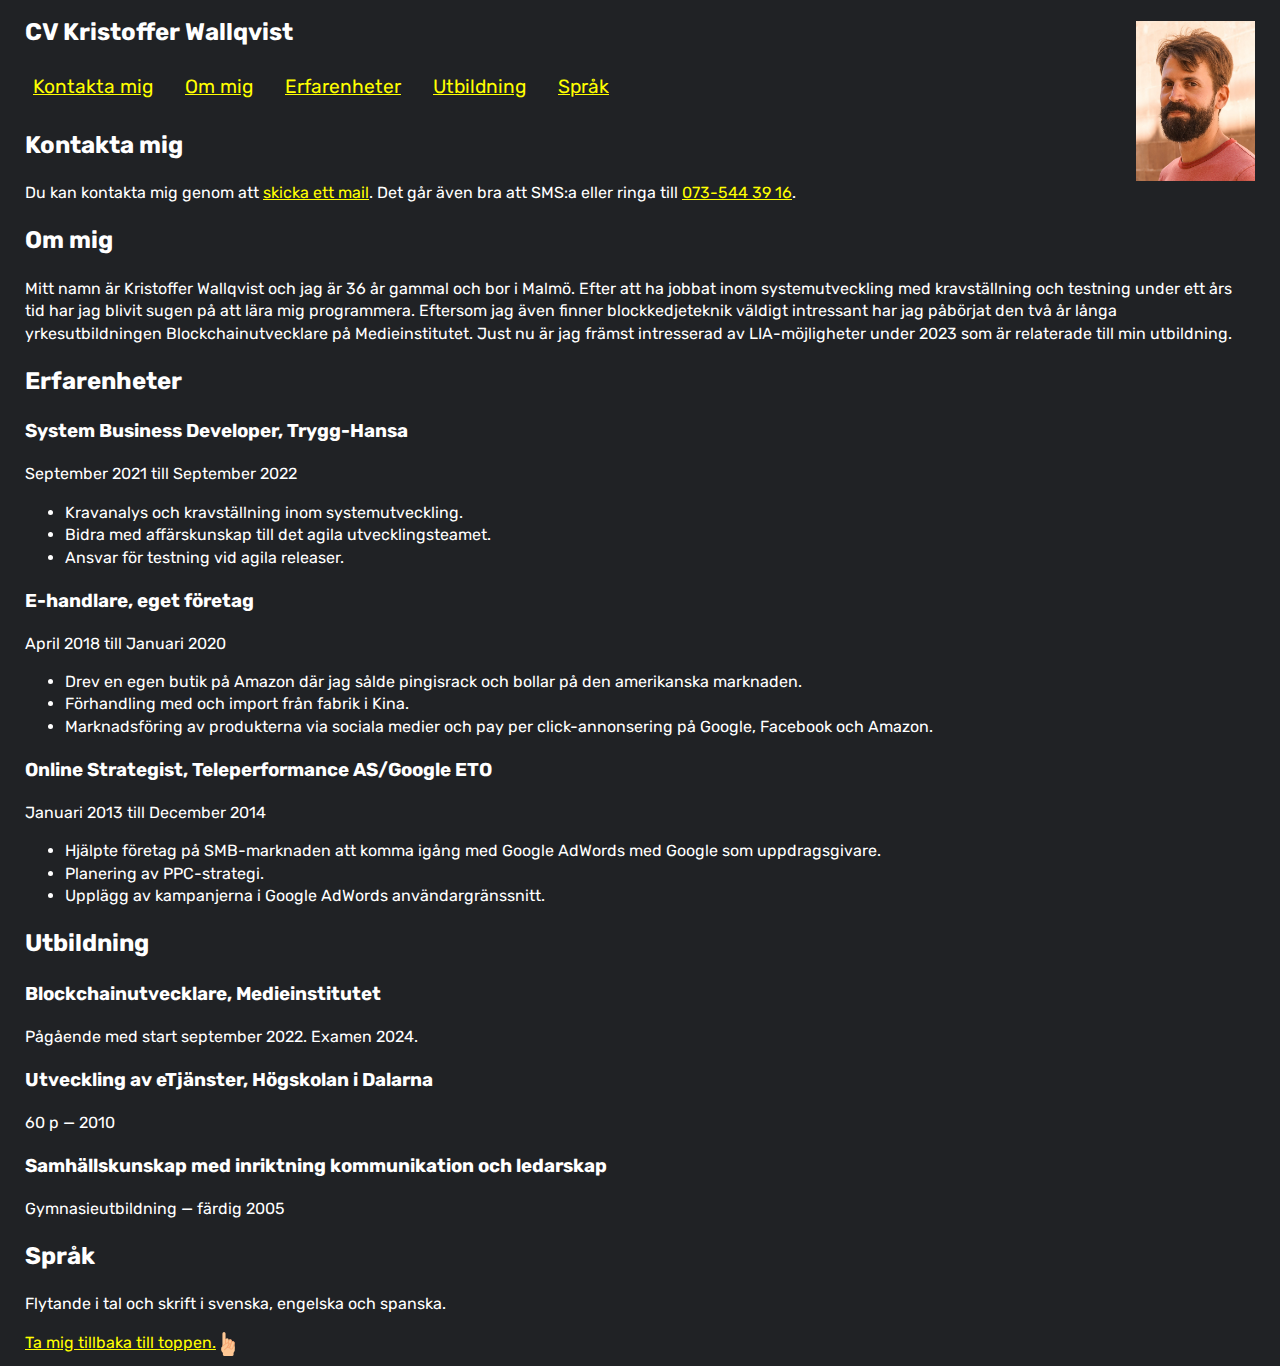
<file: index.html>
<!doctype html>
<html lang="sv">

<head>
  <meta charset="utf-8">
  <meta http-equiv="X-UA-Compatible" content="IE=edge">
  <title>CV Kristoffer Wallqvist</title>
  <meta name="description" content="Kristoffer Wallqvists CV.">
  <meta name="viewport" content="width=device-width, initial-scale=1">
  <meta property="og:title" content="Kristoffer Wallqvists CV.">
  <meta property="og:type" content="website">
  <meta property="og:locale" content="sv-SE">
  <meta property="og:image" content="img/kristofferwallqvist.jpg">
  <meta property="og:image:type" content="image/jpeg">
  <link rel="stylesheet" href="css/main.css" type="text/css">
  <link rel="preconnect" href="https://fonts.googleapis.com">
  <link rel="preconnect" href="https://fonts.gstatic.com" crossorigin>
  <link href="https://fonts.googleapis.com/css2?family=Rubik&display=swap" rel="stylesheet">
</head>

<body>
  <main>
    <header>
      <h1>CV Kristoffer Wallqvist</h1>
      <img src="img/kristofferwallqvist.jpg" alt="Profilbild på Kristoffer Wallqvist" loading="lazy">
      <nav>
        <ul class="nav-lista">
          <li class="nav-lank"><a href="#kontakt">Kontakta mig</a></li>
          <li class="nav-lank"><a href="#ommig">Om mig</a></li>
          <li class="nav-lank"><a href="#erfarenheter">Erfarenheter</a></li>
          <li class="nav-lank"><a href="#utbildning">Utbildning</a></li>
          <li class="nav-lank"><a href="#sprak">Språk</a></li>
        </ul>
      </nav>
      <h2 id="kontakt">Kontakta mig</h2>
      <p>Du kan kontakta mig genom att <a href="mailto:kristoffer.wallqvist@gmail.com">skicka ett mail</a>. Det går även bra att SMS:a 
        eller ringa till <a href="tel:+46735443916">073-544 39 16</a>.</p>
    </header>
    <article>
      <h2 id="ommig">Om mig</h2>
      <p>Mitt namn är Kristoffer Wallqvist och jag är 36 år gammal och bor i Malmö. Efter att ha jobbat inom systemutveckling med kravställning och testning under ett års tid har jag blivit sugen på att lära mig programmera. Eftersom jag även finner blockkedjeteknik väldigt intressant har jag påbörjat den två år långa yrkesutbildningen Blockchainutvecklare på Medieinstitutet. Just nu är jag främst intresserad av LIA-möjligheter under 2023 som är relaterade till min utbildning.</p>
    </article>
    <section>
      <h2 id="erfarenheter">Erfarenheter</h2>
      <h3>System Business Developer, Trygg-Hansa</h3>
      <p><time datetime="2021-09">September 2021</time> till <time datetime="2022-09">September 2022</time></p>
      <ul>
        <li>Kravanalys och kravställning inom systemutveckling.</li>
        <li>Bidra med affärskunskap till det agila utvecklingsteamet.</li>
        <li>Ansvar för testning vid agila releaser.</li>
      </ul>
      <h3>E-handlare, eget företag</h3>
      <p><time datetime="2018-04">April 2018</time> till <time datetime="2020-01">Januari 2020</time></p>
      <ul>
        <li>Drev en egen butik på Amazon där jag sålde pingisrack och bollar på den amerikanska marknaden.</li>
        <li>Förhandling med och import från fabrik i Kina.</li>
        <li>Marknadsföring av produkterna via sociala medier och pay per click-annonsering på Google, Facebook och Amazon.</li>
      </ul>
      <h3>Online Strategist, Teleperformance AS/Google ETO</h3>
      <p><time datetime="2013-01">Januari 2013</time> till <time datetime="2014-12">December 2014</time></p>
      <ul>
        <li>Hjälpte företag på SMB-marknaden att komma igång med Google AdWords med Google som uppdragsgivare.</li>
        <li>Planering av PPC-strategi.</li>
        <li>Upplägg av kampanjerna i Google AdWords användargränssnitt.</li>
      </ul>
    </section>
    <section>
      <h2 id="utbildning">Utbildning</h2>
      <h3>Blockchainutvecklare, Medieinstitutet</h3>
      <p>Pågående med start september 2022. Examen 2024.</p>
      <h3>Utveckling av eTjänster, Högskolan i Dalarna</h3>
      <p>60 p — 2010</p>
      <h3>Samhällskunskap med inriktning kommunikation och ledarskap</h3>
      <p>Gymnasieutbildning — färdig 2005</p>
    </section>
    <section>
      <h2 id="sprak">Språk</h2>
      <p>Flytande i tal och skrift i svenska, engelska och spanska.</p>
    </section>
  </main>
  <footer><a href="#top">Ta mig tillbaka till toppen.<img src="img/pointing-up.png" alt="Hand som pekar uppåt"></a></footer>
</body>

</html>
</file>
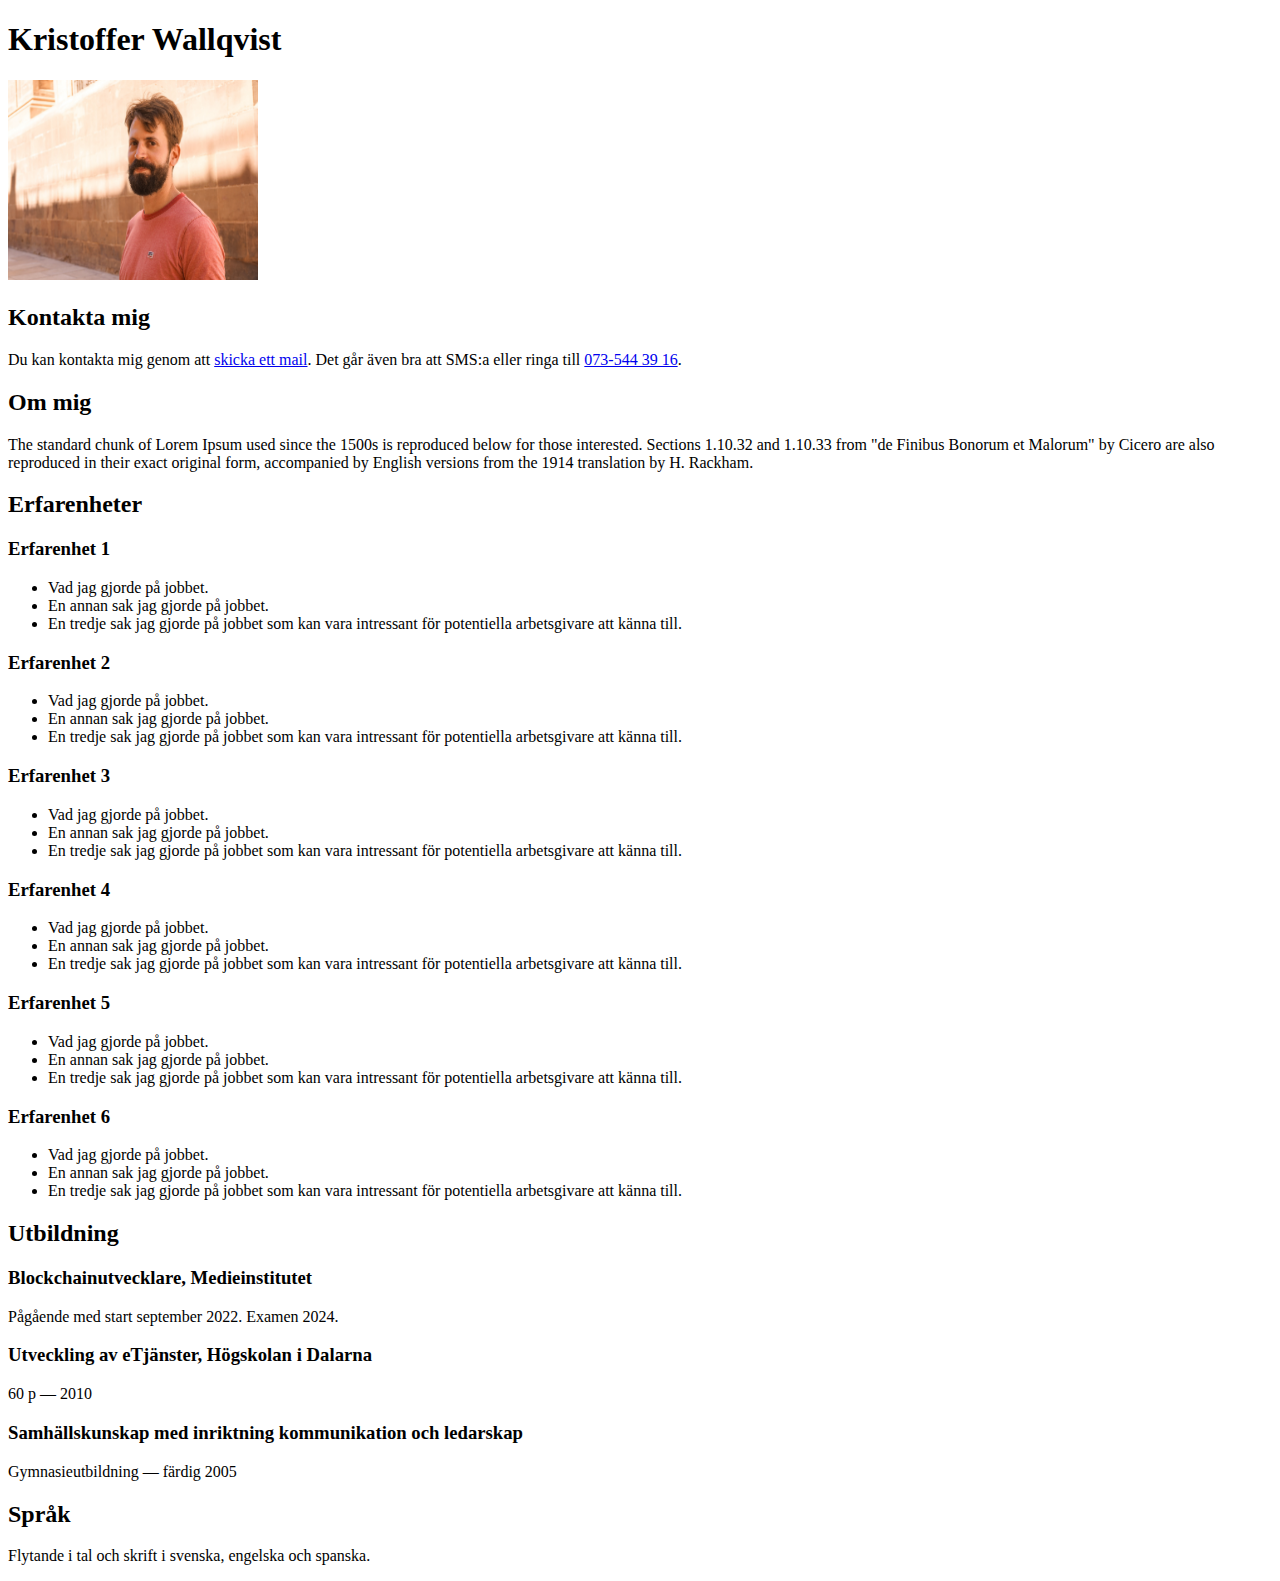
<file: cv-med-css-KristofferGW/index.html>
<!doctype html>
<html lang="sv">

<head>
  <meta charset="utf-8">
  <title>CV Kristoffer Wallqvist</title>
  <meta name="description" content="Kristoffer Wallqvists CV.">
  <meta name="viewport" content="width=device-width, initial-scale=1">
</head>

<body>
  <main>
    <header>
      <h1>Kristoffer Wallqvist</h1>
      <aside><img src="img/kristofferwallqvist.jpg" width="250" height="200" alt="Profilbild på Kristoffer Wallqvist" /></aside>
      <h2>Kontakta mig</h2>
      <p>Du kan kontakta mig genom att <a href="mailto:kristoffer.wallqvist@gmail.com">skicka ett mail</a>. Det går även bra att SMS:a 
        eller ringa till <a href="tel:+46735443916">073-544 39 16</a>.</p>
    </header>
    <article>
      <h2>Om mig</h2>
      <p>The standard chunk of Lorem Ipsum used since the 1500s is reproduced below for those interested. Sections 1.10.32 and 1.10.33 
        from "de Finibus Bonorum et Malorum" by Cicero are also reproduced in their exact original form, accompanied by English versions 
        from the 1914 translation by H. Rackham.</p>
    </article>
    <section>
      <h2>Erfarenheter</h2>
      <h3>Erfarenhet 1</h3>
      <ul>
        <li>Vad jag gjorde på jobbet.</li>
        <li>En annan sak jag gjorde på jobbet.</li>
        <li>En tredje sak jag gjorde på jobbet som kan vara intressant för potentiella arbetsgivare att känna till.</li>
      </ul>
      <h3>Erfarenhet 2</h3>
      <ul>
        <li>Vad jag gjorde på jobbet.</li>
        <li>En annan sak jag gjorde på jobbet.</li>
        <li>En tredje sak jag gjorde på jobbet som kan vara intressant för potentiella arbetsgivare att känna till.</li>
      </ul>
      <h3>Erfarenhet 3</h3>
      <ul>
        <li>Vad jag gjorde på jobbet.</li>
        <li>En annan sak jag gjorde på jobbet.</li>
        <li>En tredje sak jag gjorde på jobbet som kan vara intressant för potentiella arbetsgivare att känna till.</li>
      </ul>
      <h3>Erfarenhet 4</h3>
      <ul>
        <li>Vad jag gjorde på jobbet.</li>
        <li>En annan sak jag gjorde på jobbet.</li>
        <li>En tredje sak jag gjorde på jobbet som kan vara intressant för potentiella arbetsgivare att känna till.</li>
      </ul>
      <h3>Erfarenhet 5</h3>
      <ul>
        <li>Vad jag gjorde på jobbet.</li>
        <li>En annan sak jag gjorde på jobbet.</li>
        <li>En tredje sak jag gjorde på jobbet som kan vara intressant för potentiella arbetsgivare att känna till.</li>
      </ul>
      <h3>Erfarenhet 6</h3>
      <ul>
        <li>Vad jag gjorde på jobbet.</li>
        <li>En annan sak jag gjorde på jobbet.</li>
        <li>En tredje sak jag gjorde på jobbet som kan vara intressant för potentiella arbetsgivare att känna till.</li>
      </ul>
    </section>
    <section>
      <h2>Utbildning</h2>
      <h3>Blockchainutvecklare, Medieinstitutet</h3>
      <p>Pågående med start september 2022. Examen 2024.</p>
      <h3>Utveckling av eTjänster, Högskolan i Dalarna</h3>
      <p>60 p — 2010</p>
      <h3>Samhällskunskap med inriktning kommunikation och ledarskap</h3>
      <p>Gymnasieutbildning — färdig 2005</p>
    </section>
    <section>
      <h2>Språk</h2>
      <p>Flytande i tal och skrift i svenska, engelska och spanska.</p>
    </section>
  </main>
</body>

</html>
</file>
<file: css/main.css>
/*! normalize.css v8.0.1 | MIT License | github.com/necolas/normalize.css */html{line-height:1.15;-webkit-text-size-adjust:100%}body{margin:0}main{display:block}h1{font-size:2em;margin:.67em 0}hr{box-sizing:content-box;height:0;overflow:visible}pre{font-family:monospace,monospace;font-size:1em}a{background-color:transparent}abbr[title]{border-bottom:none;text-decoration:underline;-webkit-text-decoration:underline dotted;text-decoration:underline dotted}b,strong{font-weight:bolder}code,kbd,samp{font-family:monospace,monospace;font-size:1em}small{font-size:80%}sub,sup{font-size:75%;line-height:0;position:relative;vertical-align:baseline}sub{bottom:-0.25em}sup{top:-0.5em}img{border-style:none}button,input,optgroup,select,textarea{font-family:inherit;font-size:100%;line-height:1.15;margin:0}button,input{overflow:visible}button,select{text-transform:none}button,[type=button],[type=reset],[type=submit]{-webkit-appearance:button}button::-moz-focus-inner,[type=button]::-moz-focus-inner,[type=reset]::-moz-focus-inner,[type=submit]::-moz-focus-inner{border-style:none;padding:0}button:-moz-focusring,[type=button]:-moz-focusring,[type=reset]:-moz-focusring,[type=submit]:-moz-focusring{outline:1px dotted ButtonText}fieldset{padding:.35em .75em .625em}legend{box-sizing:border-box;color:inherit;display:table;max-width:100%;padding:0;white-space:normal}progress{vertical-align:baseline}textarea{overflow:auto}[type=checkbox],[type=radio]{box-sizing:border-box;padding:0}[type=number]::-webkit-inner-spin-button,[type=number]::-webkit-outer-spin-button{height:auto}[type=search]{-webkit-appearance:textfield;outline-offset:-2px}[type=search]::-webkit-search-decoration{-webkit-appearance:none}::-webkit-file-upload-button{-webkit-appearance:button;font:inherit}details{display:block}summary{display:list-item}template{display:none}[hidden]{display:none}/*! HTML5 Boilerplate v8.0.0 | MIT License | https://html5boilerplate.com/ */html{color:#222;font-size:1em;line-height:1.4}::-moz-selection{background:#b3d4fc;text-shadow:none}::selection{background:#b3d4fc;text-shadow:none}hr{display:block;height:1px;border:0;border-top:1px solid #ccc;margin:1em 0;padding:0}audio,canvas,iframe,img,svg,video{vertical-align:middle}fieldset{border:0;margin:0;padding:0}textarea{resize:vertical}.hidden,[hidden]{display:none !important}.sr-only{border:0;clip:rect(0, 0, 0, 0);height:1px;margin:-1px;overflow:hidden;padding:0;position:absolute;white-space:nowrap;width:1px}.sr-only.focusable:active,.sr-only.focusable:focus{clip:auto;height:auto;margin:0;overflow:visible;position:static;white-space:inherit;width:auto}.invisible{visibility:hidden}.clearfix::before,.clearfix::after{content:" ";display:table}.clearfix::after{clear:both}@media print{*,*::before,*::after{background:#fff !important;color:#000 !important;box-shadow:none !important;text-shadow:none !important}a,a:visited{text-decoration:underline}a[href]::after{content:" (" attr(href) ")"}abbr[title]::after{content:" (" attr(title) ")"}a[href^="#"]::after,a[href^="javascript:"]::after{content:""}pre{white-space:pre-wrap !important}pre,blockquote{border:1px solid #999;page-break-inside:avoid}thead{display:table-header-group}tr,img{page-break-inside:avoid}p,h2,h3{orphans:3;widows:3}h2,h3{page-break-after:avoid}}body{background-color:#202225;color:#fff;padding-left:25px;padding-right:25px;font-family:"Rubik",sans-serif}body a:link,body a:visited{color:#ff0}body a:hover,body a:active{color:#9acd32}h1{font-size:1.5em;max-width:50%}header{position:relative}header img{position:absolute;top:5px;right:0;height:160px;width:auto}.nav-lista{height:18vh;width:22vh;padding:.5em;margin-bottom:1em;position:relative}.nav-lank{list-style:none;margin-right:2rem}footer{padding-bottom:10px}footer img{max-width:15%;max-height:15%}@media screen and (min-width: 1024px){.nav-lista{width:auto;height:auto;display:flex}.nav-lista a{font-size:larger}}/*# sourceMappingURL=main.css.map */
</file>
